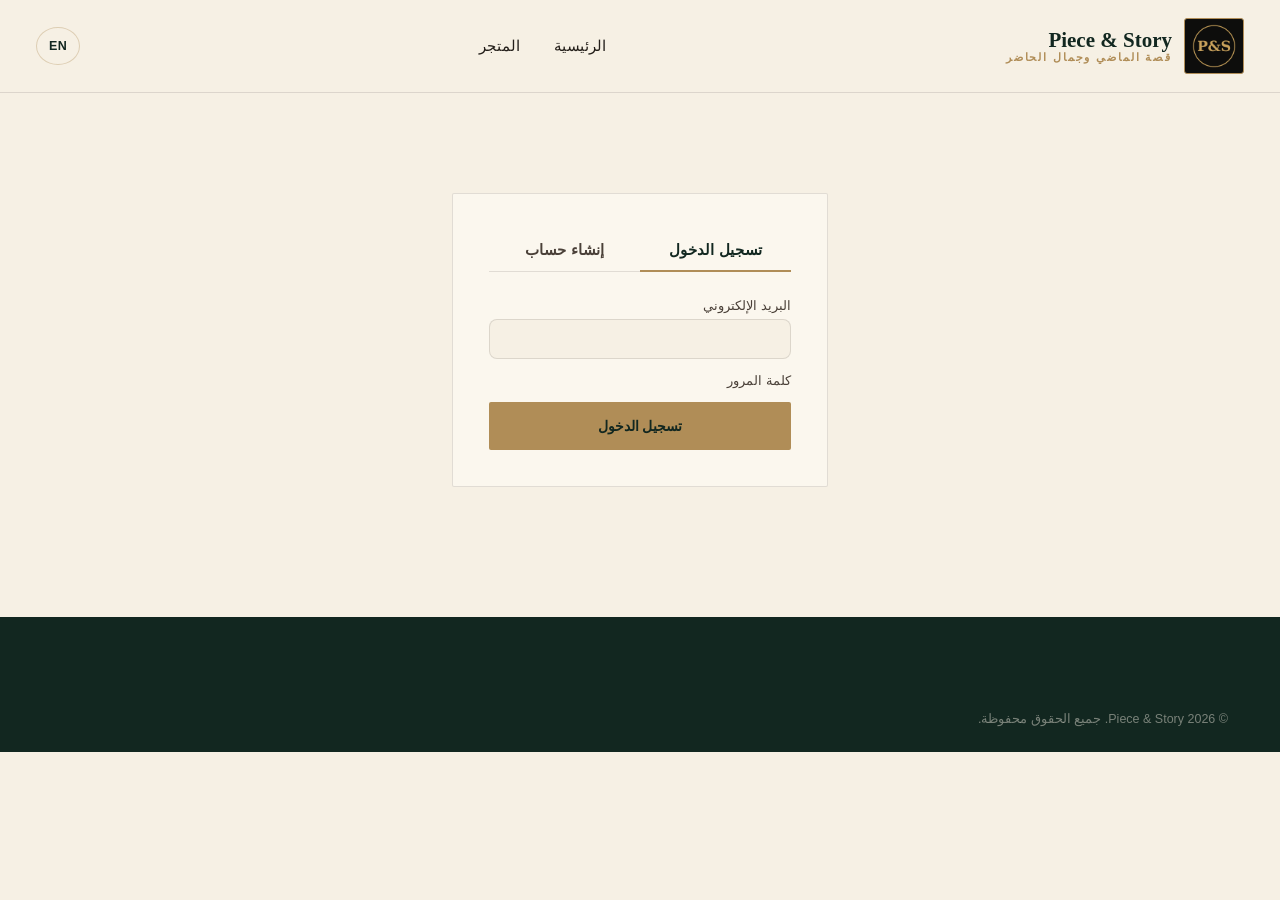
<file: frontend/login.html>
<!DOCTYPE html>
<html lang="ar" dir="rtl">
<head>
<meta charset="UTF-8">
<meta name="viewport" content="width=device-width, initial-scale=1.0">
<title>تسجيل الدخول | Piece & Story</title>
<meta name="robots" content="noindex, nofollow">
<meta http-equiv="Content-Security-Policy" content="default-src 'self'; img-src 'self' data: https:; style-src 'self' 'unsafe-inline' https://fonts.googleapis.com; font-src 'self' https://fonts.gstatic.com data:; script-src 'self'; connect-src 'self'; object-src 'none'; base-uri 'self'">
<link rel="icon" href="assets/logo.png">
<link rel="preconnect" href="https://fonts.googleapis.com">
<link rel="preconnect" href="https://fonts.gstatic.com" crossorigin>
<link rel="stylesheet" href="https://fonts.googleapis.com/css2?family=Amiri:wght@400;700&family=Tajawal:wght@300;400;500;700;900&display=swap">
<link rel="stylesheet" href="css/style.css">
</head>
<body>

<header class="site-header">
  <div class="container header-bar">
    <a href="index.html" class="brand">
      <div class="brand-mark"><img src="assets/logo.png" alt="شعار Piece & Story" width="40" height="40"></div>
      <div class="brand-text"><b>Piece &amp; Story</b><small>قصة الماضي وجمال الحاضر</small></div>
    </a>
    <nav class="main-nav" id="mainNav">
      <a href="index.html" data-i18n="nav_home">الرئيسية</a>
      <a href="shop.html" data-i18n="nav_shop">المتجر</a>
    </nav>
    <div class="header-actions">
      <button class="icon-btn lang-btn" data-lang-toggle title="Switch language / تبديل اللغة">EN</button>
    </div>
  </div>
</header>

<section class="section-tight">
  <div class="container" style="max-width:440px;">
    <div class="auth-card">
      <div class="auth-tabs">
        <button class="auth-tab active" data-tab="login" data-i18n="login">تسجيل الدخول</button>
        <button class="auth-tab" data-tab="register" data-i18n="register">إنشاء حساب</button>
      </div>

      <form id="loginForm" class="auth-form active">
        <label>البريد الإلكتروني<input type="email" id="loginEmail" required></label>
        <label data-i18n="password">كلمة المرور<input type="password" id="loginPassword" required></label>
        <button type="submit" class="btn btn-gold btn-block" data-i18n="login">تسجيل الدخول</button>
      </form>

      <form id="registerForm" class="auth-form">
        <label data-i18n="full_name">الاسم الكامل<input type="text" id="regName" required></label>
        <label>البريد الإلكتروني<input type="email" id="regEmail" required></label>
        <label data-i18n="phone">رقم الجوال<input type="tel" id="regPhone" placeholder="05xxxxxxxx"></label>
        <label data-i18n="password">كلمة المرور<input type="password" id="regPassword" minlength="8" required></label>
        <p class="form-hint">8 أحرف على الأقل، تتضمن حرفًا ورقمًا.</p>
        <button type="submit" class="btn btn-gold btn-block" data-i18n="register">إنشاء حساب</button>
      </form>
    </div>
  </div>
</section>

<footer class="site-footer">
  <div class="container">
    <div class="footer-bottom"><span>© 2026 Piece &amp; Story. جميع الحقوق محفوظة.</span></div>
  </div>
</footer>

<script src="js/security.js"></script>
<script src="js/i18n.js"></script>
<script src="js/api.js"></script>
<script src="js/main.js"></script>
<script src="js/pages/login.js"></script>
</body>
</html>
</file>
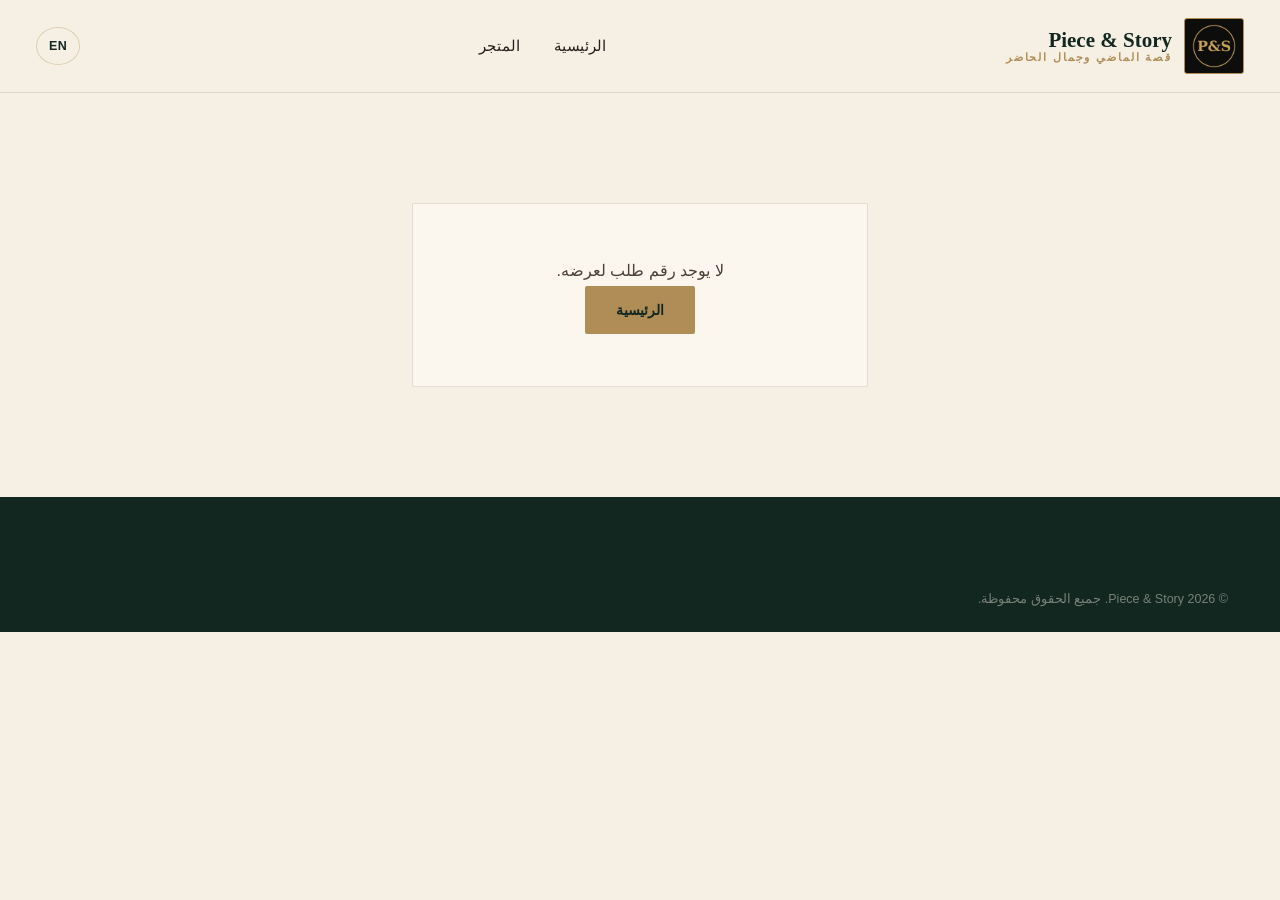
<file: frontend/order-confirmation.html>
<!DOCTYPE html>
<html lang="ar" dir="rtl">
<head>
<meta charset="UTF-8">
<meta name="viewport" content="width=device-width, initial-scale=1.0">
<title>تأكيد الطلب | Piece & Story</title>
<meta name="robots" content="noindex, nofollow">
<meta http-equiv="Content-Security-Policy" content="default-src 'self'; img-src 'self' data: https:; style-src 'self' 'unsafe-inline' https://fonts.googleapis.com; font-src 'self' https://fonts.gstatic.com data:; script-src 'self'; connect-src 'self'; object-src 'none'; base-uri 'self'">
<link rel="icon" href="assets/logo.png">
<link rel="preconnect" href="https://fonts.googleapis.com">
<link rel="preconnect" href="https://fonts.gstatic.com" crossorigin>
<link rel="stylesheet" href="https://fonts.googleapis.com/css2?family=Amiri:wght@400;700&family=Tajawal:wght@300;400;500;700;900&display=swap">
<link rel="stylesheet" href="css/style.css">
</head>
<body>

<header class="site-header">
  <div class="container header-bar">
    <a href="index.html" class="brand">
      <div class="brand-mark"><img src="assets/logo.png" alt="شعار Piece & Story" width="40" height="40"></div>
      <div class="brand-text"><b>Piece &amp; Story</b><small>قصة الماضي وجمال الحاضر</small></div>
    </a>
    <nav class="main-nav" id="mainNav">
      <a href="index.html" data-i18n="nav_home">الرئيسية</a>
      <a href="shop.html" data-i18n="nav_shop">المتجر</a>
    </nav>
    <div class="header-actions">
      <button class="icon-btn lang-btn" data-lang-toggle title="Switch language / تبديل اللغة">EN</button>
    </div>
  </div>
</header>

<section class="section-tight">
  <div class="container" style="max-width:520px;text-align:center;">
    <div id="confirmationBox" class="confirm-box">
      <div class="confirm-spinner"></div>
      <p>يتم التحقق من حالة طلبك...</p>
    </div>
  </div>
</section>

<footer class="site-footer">
  <div class="container">
    <div class="footer-bottom"><span>© 2026 Piece &amp; Story. جميع الحقوق محفوظة.</span></div>
  </div>
</footer>

<script src="js/security.js"></script>
<script src="js/i18n.js"></script>
<script src="js/api.js"></script>
<script src="js/pages/order-confirmation.js"></script>
</body>
</html>
</file>
<file: frontend/css/style.css>
/* =========================================================
   دار الأثريات — نظام التصميم
   طابع: دار مزادات ومتحف خاص للتحف الكلاسيكية الفاخرة
   ========================================================= */

@import url('https://fonts.googleapis.com/css2?family=Amiri:wght@400;700&family=Tajawal:wght@300;400;500;700;900&display=swap');

:root{
  /* --- الألوان --- */
  --ink:#241F1A;
  --ink-soft:#4A4038;
  --parchment:#F6F0E4;
  --parchment-dark:#ECE1C8;
  --card:#FBF7EE;
  --emerald:#1F3D33;
  --emerald-deep:#122720;
  --emerald-glow:#2C5A4B;
  --brass:#B08D57;
  --brass-light:#D9BE8C;
  --brass-pale:#EFE1C2;
  --burgundy:#6E2A38;
  --burgundy-light:#8A3B4A;
  --line:rgba(36,31,26,.12);
  --line-gold:rgba(176,141,87,.35);
  --shadow:0 20px 50px -20px rgba(18,39,32,.35);

  --font-display:'Amiri', serif;
  --font-body:'Tajawal', sans-serif;

  --radius:2px;
}

*,*::before,*::after{box-sizing:border-box;}
html{scroll-behavior:smooth;}
body{
  margin:0;
  background:var(--parchment);
  color:var(--ink);
  font-family:var(--font-body);
  direction:rtl;
  -webkit-font-smoothing:antialiased;
  overflow-x:hidden;
}
img{max-width:100%;display:block;}
a{color:inherit;text-decoration:none;}
button{font-family:inherit;cursor:pointer;}
ul{margin:0;padding:0;list-style:none;}
h1,h2,h3,h4{font-family:var(--font-display);margin:0;font-weight:700;color:var(--emerald-deep);}
p{margin:0;line-height:1.9;color:var(--ink-soft);}

.container{
  max-width:1240px;
  margin:0 auto;
  padding:0 32px;
}
@media(max-width:640px){.container{padding:0 18px;}}

/* --- زخرفة زوايا إطار المتحف: العنصر التوقيعي --- */
.frame-corners{position:relative;}
.frame-corners::before,
.frame-corners::after,
.frame-corners span::before,
.frame-corners span::after{
  content:"";
  position:absolute;
  width:22px;height:22px;
  border:1.5px solid var(--brass);
  opacity:.85;
}
.frame-corners::before{top:-1px;right:-1px;border-left:none;border-bottom:none;}
.frame-corners::after{bottom:-1px;left:-1px;border-right:none;border-top:none;}
.frame-corners span::before{top:-1px;left:-1px;border-right:none;border-bottom:none;}
.frame-corners span::after{bottom:-1px;right:-1px;border-left:none;border-top:none;}

/* --- eyebrow / label --- */
.eyebrow{
  display:inline-flex;
  align-items:center;
  gap:10px;
  font-family:var(--font-body);
  font-weight:700;
  font-size:12.5px;
  letter-spacing:.14em;
  color:var(--brass);
  margin-bottom:14px;
}
.eyebrow::before{content:"";width:26px;height:1px;background:var(--brass);display:inline-block;}

/* =========== الهيدر =========== */
.site-header{
  position:sticky;top:0;z-index:100;
  background:rgba(246,240,228,.92);
  backdrop-filter:blur(10px);
  border-bottom:1px solid var(--line);
}
.header-bar{
  display:flex;align-items:center;justify-content:space-between;
  padding:18px 0;
  position:relative;
}
.brand{display:flex;align-items:center;gap:12px;}
.brand-mark{
  background:#0D0D0C;
  border:1px solid var(--brass);
  padding:5px 7px;
  display:flex;align-items:center;justify-content:center;
  border-radius:3px;
}
.brand-mark img{height:38px;width:auto;display:block;}
.brand img{height:44px;width:auto;}
.brand-text{display:flex;flex-direction:column;line-height:1.1;}
.brand-text b{font-family:var(--font-display);font-size:21px;color:var(--emerald-deep);}
.brand-text small{font-size:10.5px;letter-spacing:.18em;color:var(--brass);font-weight:700;}

.main-nav{display:flex;gap:34px;}
.main-nav a{
  font-size:14.5px;font-weight:500;color:var(--ink);
  position:relative;padding:6px 0;
  transition:color .25s;
}
.main-nav a::after{
  content:"";position:absolute;bottom:0;right:0;left:auto;
  width:0;height:1px;background:var(--brass);transition:width .3s;
}
.main-nav a:hover,.main-nav a.active{color:var(--emerald);}
.main-nav a:hover::after,.main-nav a.active::after{width:100%;}

.header-actions{display:flex;align-items:center;gap:18px;}
.icon-btn{
  position:relative;width:38px;height:38px;border-radius:50%;
  display:flex;align-items:center;justify-content:center;
  border:1px solid var(--line-gold);background:transparent;color:var(--emerald-deep);
  transition:.25s;
}
.icon-btn:hover{background:var(--emerald);color:var(--parchment);border-color:var(--emerald);}
.icon-btn svg{width:17px;height:17px;}
.cart-count{
  position:absolute;top:-6px;left:-6px;
  background:var(--burgundy);color:#fff;
  font-size:10px;font-weight:700;
  width:18px;height:18px;border-radius:50%;
  display:flex;align-items:center;justify-content:center;
}
.nav-toggle{display:none;background:none;border:none;color:var(--emerald-deep);}
@media(max-width:900px){
  .main-nav{
    display:none;
    position:absolute;top:100%;right:0;left:0;
    background:var(--parchment);border-bottom:1px solid var(--line);
    flex-direction:column;gap:0;padding:8px 24px 18px;
  }
  .main-nav.open-mobile{display:flex;}
  .main-nav a{padding:12px 0;border-bottom:1px solid var(--line);}
  .nav-toggle{display:block;}
}

/* =========== الأزرار =========== */
.btn{
  display:inline-flex;align-items:center;justify-content:center;gap:10px;
  padding:15px 30px;
  font-family:var(--font-body);font-weight:700;font-size:14px;
  border-radius:var(--radius);border:1px solid transparent;
  transition:all .3s cubic-bezier(.2,.8,.2,1);
  white-space:nowrap;
}
.btn-primary{background:var(--emerald);color:var(--parchment);}
.btn-primary:hover{background:var(--emerald-deep);transform:translateY(-2px);box-shadow:0 12px 24px -10px rgba(18,39,32,.5);}
.btn-outline{background:transparent;color:var(--emerald-deep);border-color:var(--emerald-deep);}
.btn-outline:hover{background:var(--emerald-deep);color:var(--parchment);}
.btn-gold{background:var(--brass);color:var(--emerald-deep);}
.btn-gold:hover{background:var(--brass-light);transform:translateY(-2px);}
.btn-burgundy{background:var(--burgundy);color:#fff;}
.btn-burgundy:hover{background:var(--burgundy-light);}
.btn-block{width:100%;}
.btn-sm{padding:10px 18px;font-size:12.5px;}

/* =========== الصفحة الرئيسية: الهيرو =========== */
.hero{
  position:relative;
  min-height:92vh;
  display:flex;align-items:center;
  background:radial-gradient(ellipse 900px 600px at 78% 30%, var(--emerald-glow) 0%, var(--emerald) 45%, var(--emerald-deep) 100%);
  overflow:hidden;
}
.hero::before{
  content:"";position:absolute;inset:0;
  background-image:
    radial-gradient(circle at 20% 80%, rgba(176,141,87,.12) 0%, transparent 40%),
    repeating-linear-gradient(115deg, rgba(255,255,255,.02) 0px, rgba(255,255,255,.02) 1px, transparent 1px, transparent 60px);
  pointer-events:none;
}
.hero-spotlight{
  position:absolute;top:50%;right:12%;
  width:520px;height:520px;
  transform:translateY(-50%);
  border-radius:50%;
  background:radial-gradient(circle, rgba(217,190,140,.35) 0%, rgba(217,190,140,.08) 45%, transparent 70%);
  animation:pulse-glow 6s ease-in-out infinite;
}
@keyframes pulse-glow{
  0%,100%{opacity:.7;transform:translateY(-50%) scale(1);}
  50%{opacity:1;transform:translateY(-50%) scale(1.08);}
}
.hero-inner{
  position:relative;z-index:2;
  display:grid;grid-template-columns:1.1fr .9fr;gap:40px;
  align-items:center;
  width:100%;
}
.hero-copy .eyebrow{color:var(--brass-light);}
.hero-copy .eyebrow::before{background:var(--brass-light);}
.hero-copy h1{
  color:var(--parchment);
  font-size:clamp(38px,5vw,64px);
  line-height:1.25;
  margin-bottom:22px;
}
.hero-copy h1 em{
  font-style:normal;color:var(--brass-light);
}
.hero-copy p{
  color:rgba(246,240,228,.78);
  font-size:17px;max-width:480px;margin-bottom:34px;
}
.hero-cta{display:flex;gap:16px;flex-wrap:wrap;}
.hero-stats{
  display:flex;gap:36px;margin-top:56px;
  padding-top:28px;border-top:1px solid rgba(217,190,140,.25);
}
.hero-stats div b{
  display:block;font-family:var(--font-display);font-size:26px;color:var(--brass-light);
}
.hero-stats div span{font-size:12px;color:rgba(246,240,228,.6);letter-spacing:.04em;}

.hero-object{
  position:relative;z-index:2;
  aspect-ratio:1/1.1;
  display:flex;align-items:center;justify-content:center;
}
.hero-object svg{width:88%;height:88%;filter:drop-shadow(0 30px 40px rgba(0,0,0,.4));}
.hero-object .pedestal{
  position:absolute;bottom:6%;left:50%;transform:translateX(-50%);
  width:70%;height:22px;
  background:radial-gradient(ellipse, rgba(0,0,0,.45) 0%, transparent 70%);
}
.seal{
  position:absolute;bottom:14%;left:8%;z-index:3;
  width:104px;height:104px;
  display:flex;align-items:center;justify-content:center;
  text-align:center;
}
@media(max-width:900px){
  .hero-inner{grid-template-columns:1fr;text-align:center;}
  .hero-copy p{margin-inline:auto;}
  .hero-cta{justify-content:center;}
  .hero-stats{justify-content:center;}
  .hero-object{margin-top:20px;order:-1;max-width:320px;margin-inline:auto;}
  .seal{display:none;}
}

/* scroll indicator */
.scroll-cue{
  position:absolute;bottom:28px;right:50%;transform:translateX(50%);
  display:flex;flex-direction:column;align-items:center;gap:8px;
  color:rgba(246,240,228,.55);font-size:11px;letter-spacing:.14em;
  animation:bob 2.2s ease-in-out infinite;
}
@keyframes bob{0%,100%{transform:translate(50%,0);}50%{transform:translate(50%,8px);}}

/* =========== قسم عام =========== */
.section{padding:110px 0;}
.section-tight{padding:70px 0;}
.section-head{
  display:flex;justify-content:space-between;align-items:flex-end;
  margin-bottom:56px;gap:24px;flex-wrap:wrap;
}
.section-head h2{font-size:clamp(28px,3.4vw,42px);}
.section-head p{max-width:420px;}
.section-dark{background:var(--emerald-deep);color:var(--parchment);}
.section-dark h2,.section-dark h3,.section-dark h4{color:var(--parchment);}
.section-dark p{color:rgba(246,240,228,.7);}
.section-dark .eyebrow{color:var(--brass-light);}
.section-dark .eyebrow::before{background:var(--brass-light);}

/* --- فئات --- */
.categories-grid{
  display:grid;grid-template-columns:repeat(4,1fr);gap:22px;
}
@media(max-width:900px){.categories-grid{grid-template-columns:repeat(2,1fr);}}
.category-card{
  position:relative;
  background:var(--card);
  border:1px solid var(--line);
  padding:36px 22px;
  text-align:center;
  transition:.35s;
}
.category-card:hover{
  border-color:var(--brass);
  transform:translateY(-6px);
  box-shadow:var(--shadow);
}
.category-card svg{width:46px;height:46px;color:var(--emerald);margin:0 auto 18px;}
.category-card h4{font-size:17px;margin-bottom:6px;}
.category-card span{font-size:12px;color:var(--brass);letter-spacing:.06em;}

/* --- شبكة المنتجات (نمط شوبيفاي) --- */
.products-grid{
  display:grid;grid-template-columns:repeat(4,1fr);gap:28px;
}
@media(max-width:1100px){.products-grid{grid-template-columns:repeat(3,1fr);}}
@media(max-width:760px){.products-grid{grid-template-columns:repeat(2,1fr);}}
@media(max-width:480px){.products-grid{grid-template-columns:1fr;}}

.product-card{
  background:var(--card);
  border:1px solid var(--line);
  position:relative;
  display:flex;flex-direction:column;
  transition:.35s;
}
.product-card:hover{border-color:var(--brass);box-shadow:var(--shadow);transform:translateY(-4px);}
.product-media{
  position:relative;
  aspect-ratio:1/1;
  background:linear-gradient(155deg, var(--parchment-dark), var(--parchment));
  display:flex;align-items:center;justify-content:center;
  overflow:hidden;
}
.product-media svg{width:56%;height:56%;color:var(--emerald);transition:transform .5s;}
.product-media img{width:100%;height:100%;object-fit:cover;transition:transform .5s;}
.product-media .icon-fallback{width:56%;height:56%;display:flex;align-items:center;justify-content:center;color:var(--emerald);}
.product-media .icon-fallback svg{width:100%;height:100%;}
.product-card:hover .product-media img{transform:scale(1.06);}
.product-card:hover .product-media svg{transform:scale(1.08) rotate(-2deg);}
.badge{
  position:absolute;top:12px;right:12px;
  background:var(--emerald-deep);color:var(--brass-light);
  font-size:10.5px;font-weight:700;letter-spacing:.06em;
  padding:6px 12px;
}
.badge.sold{background:var(--burgundy);color:#fff;}
.wish-btn{
  position:absolute;top:12px;left:12px;
  width:32px;height:32px;border-radius:50%;
  background:rgba(246,240,228,.9);border:none;
  display:flex;align-items:center;justify-content:center;
  color:var(--emerald-deep);
  opacity:0;transform:translateY(-6px);
  transition:.25s;
}
.product-card:hover .wish-btn{opacity:1;transform:translateY(0);}
.wish-btn svg{width:15px;height:15px;}
.product-info{padding:20px 20px 22px;display:flex;flex-direction:column;gap:8px;flex:1;}
.product-cat{font-size:11px;letter-spacing:.1em;color:var(--brass);font-weight:700;}
.product-title{font-family:var(--font-display);font-size:18px;color:var(--emerald-deep);font-weight:700;}
.product-meta{font-size:12.5px;color:var(--ink-soft);}
.product-price-row{
  margin-top:auto;padding-top:10px;
  display:flex;align-items:center;justify-content:space-between;
}
.price{font-family:var(--font-display);font-size:19px;color:var(--emerald-deep);font-weight:700;}
.price-old{font-size:13px;color:var(--ink-soft);text-decoration:line-through;margin-inline-start:6px;}
.add-quick{
  width:36px;height:36px;border-radius:50%;
  background:var(--emerald);color:var(--parchment);border:none;
  display:flex;align-items:center;justify-content:center;
  transition:.25s;
}
.add-quick:hover{background:var(--brass);color:var(--emerald-deep);}
.add-quick svg{width:15px;height:15px;}

/* --- فلاتر المتجر --- */
.shop-layout{display:grid;grid-template-columns:250px 1fr;gap:44px;}
@media(max-width:900px){.shop-layout{grid-template-columns:1fr;}}
.filters{align-self:start;position:sticky;top:96px;}
.filter-group{border-bottom:1px solid var(--line);padding:22px 0;}
.filter-group:first-child{padding-top:0;}
.filter-group h4{font-size:14px;margin-bottom:14px;letter-spacing:.02em;}
.filter-option{
  display:flex;align-items:center;justify-content:space-between;
  padding:7px 0;font-size:14px;color:var(--ink-soft);cursor:pointer;
}
.filter-option:hover{color:var(--emerald);}
.filter-option input{accent-color:var(--emerald);}
.filter-option span.count{font-size:11.5px;color:var(--brass);}
.price-range{display:flex;align-items:center;gap:10px;}
.price-range input[type=range]{flex:1;accent-color:var(--brass);}
.shop-toolbar{
  display:flex;justify-content:space-between;align-items:center;
  margin-bottom:30px;flex-wrap:wrap;gap:12px;
}
.select-elegant{
  border:1px solid var(--line);background:var(--card);
  padding:10px 14px;font-family:var(--font-body);font-size:13px;color:var(--ink);
}

/* --- بانر / قصة --- */
.split-feature{
  display:grid;grid-template-columns:1fr 1fr;gap:60px;align-items:center;
}
@media(max-width:860px){.split-feature{grid-template-columns:1fr;gap:36px;}}
.split-media{
  aspect-ratio:4/5;background:linear-gradient(155deg,var(--emerald),var(--emerald-deep));
  display:flex;align-items:center;justify-content:center;position:relative;
}
.split-media svg{width:50%;height:50%;color:var(--brass-light);}
.split-media::after{
  content:"";position:absolute;inset:14px;border:1px solid rgba(217,190,140,.4);pointer-events:none;
}
.stat-strip{
  display:grid;grid-template-columns:repeat(4,1fr);
  border-top:1px solid var(--line-gold);border-bottom:1px solid var(--line-gold);
  padding:36px 0;
}
.stat-strip div{text-align:center;border-inline-start:1px solid var(--line);}
.stat-strip div:first-child{border-inline-start:none;}
.stat-strip b{display:block;font-family:var(--font-display);font-size:32px;color:var(--emerald-deep);}
.stat-strip span{font-size:12.5px;color:var(--ink-soft);}

/* --- شهادات --- */
.testimonials{display:grid;grid-template-columns:repeat(3,1fr);gap:26px;}
@media(max-width:860px){.testimonials{grid-template-columns:1fr;}}
.testimonial{
  background:var(--card);border:1px solid var(--line);padding:32px 28px;
}
.testimonial .stars{color:var(--brass);font-size:14px;margin-bottom:16px;letter-spacing:2px;}
.testimonial p{font-family:var(--font-display);font-size:16.5px;color:var(--ink);margin-bottom:20px;}
.testimonial .who{display:flex;align-items:center;gap:12px;}
.who-avatar{
  width:38px;height:38px;border-radius:50%;
  background:var(--emerald);color:var(--brass-light);
  display:flex;align-items:center;justify-content:center;font-family:var(--font-display);font-weight:700;
}
.who b{display:block;font-size:13.5px;color:var(--emerald-deep);}
.who span{font-size:11.5px;color:var(--brass);}

/* --- نشرة بريدية --- */
.newsletter{
  background:var(--emerald-deep);
  padding:70px 0;text-align:center;
}
.newsletter h3{color:var(--parchment);font-size:28px;margin-bottom:12px;}
.newsletter p{color:rgba(246,240,228,.65);max-width:480px;margin:0 auto 28px;}
.newsletter-form{display:flex;gap:10px;max-width:440px;margin:0 auto;}
.newsletter-form input{
  flex:1;padding:15px 18px;border:1px solid rgba(217,190,140,.35);
  background:rgba(246,240,228,.06);color:var(--parchment);font-family:var(--font-body);
}
.newsletter-form input::placeholder{color:rgba(246,240,228,.4);}

/* =========== الفوتر =========== */
.site-footer{background:var(--emerald-deep);color:rgba(246,240,228,.75);padding:70px 0 26px;}
.footer-grid{
  display:grid;grid-template-columns:1.4fr 1fr 1fr 1.2fr;gap:40px;
  padding-bottom:46px;border-bottom:1px solid rgba(217,190,140,.15);
}
@media(max-width:760px){.footer-grid{grid-template-columns:1fr 1fr;}}
.footer-grid h5{color:var(--brass-light);font-family:var(--font-body);font-size:13.5px;letter-spacing:.06em;margin-bottom:18px;}
.footer-grid ul li{margin-bottom:10px;font-size:13.5px;}
.footer-grid ul li a:hover{color:var(--brass-light);}
.footer-brand p{color:rgba(246,240,228,.6);font-size:13.5px;max-width:280px;margin-top:14px;}
.footer-bottom{
  padding-top:24px;display:flex;justify-content:space-between;
  font-size:12.5px;color:rgba(246,240,228,.45);flex-wrap:wrap;gap:10px;
}
.social-row{display:flex;gap:10px;margin-top:16px;}
.social-row a{
  width:34px;height:34px;border:1px solid rgba(217,190,140,.3);border-radius:50%;
  display:flex;align-items:center;justify-content:center;
}
.social-row svg{width:14px;height:14px;}

/* =========== صفحة تفاصيل المنتج =========== */
.product-detail{display:grid;grid-template-columns:1fr 1fr;gap:64px;align-items:flex-start;}
@media(max-width:860px){.product-detail{grid-template-columns:1fr;gap:36px;}}
.pd-gallery-main{overflow:hidden;
  aspect-ratio:1/1;background:linear-gradient(155deg,var(--parchment-dark),var(--parchment));
  display:flex;align-items:center;justify-content:center;position:relative;
}
.pd-gallery-main svg{width:56%;height:56%;color:var(--emerald);}
.pd-gallery-main img{width:100%;height:100%;object-fit:cover;}
.pd-gallery-main .icon-fallback{width:56%;height:56%;display:flex;align-items:center;justify-content:center;color:var(--emerald);}
.pd-gallery-main .icon-fallback svg{width:100%;height:100%;}
.pd-thumbs{display:flex;gap:12px;margin-top:14px;}
.pd-thumb{overflow:hidden;
  width:74px;height:74px;background:var(--card);border:1px solid var(--line);
  display:flex;align-items:center;justify-content:center;cursor:pointer;
}
.pd-thumb.active{border-color:var(--brass);}
.pd-thumb svg{width:60%;height:60%;color:var(--emerald);}
.pd-thumb img{width:100%;height:100%;object-fit:cover;}
.pd-thumb .icon-fallback{width:60%;height:60%;display:flex;align-items:center;justify-content:center;color:var(--emerald);}
.pd-thumb .icon-fallback svg{width:100%;height:100%;}
.breadcrumb{font-size:12.5px;color:var(--ink-soft);margin-bottom:22px;}
.breadcrumb a:hover{color:var(--emerald);}
.pd-title{font-size:clamp(26px,3vw,36px);margin-bottom:10px;}
.pd-sub{font-size:13.5px;color:var(--brass);letter-spacing:.05em;margin-bottom:20px;}
.pd-price-row{display:flex;align-items:baseline;gap:14px;margin-bottom:24px;}
.pd-price{font-family:var(--font-display);font-size:32px;color:var(--emerald-deep);}
.pd-avail{display:flex;align-items:center;gap:8px;font-size:13px;color:var(--emerald);margin-bottom:28px;}
.dot{width:8px;height:8px;border-radius:50%;background:var(--emerald);}
.pd-desc{margin-bottom:28px;}
.pd-desc p{margin-bottom:12px;}
.pd-specs{width:100%;border-collapse:collapse;margin-bottom:30px;}
.pd-specs tr{border-bottom:1px solid var(--line);}
.pd-specs td{padding:12px 0;font-size:13.5px;}
.pd-specs td:first-child{color:var(--brass);font-weight:700;width:150px;}
.pd-actions{display:flex;gap:14px;margin-bottom:26px;}
.qty-box{
  display:flex;align-items:center;border:1px solid var(--line);
}
.qty-box button{width:44px;height:52px;background:none;border:none;font-size:16px;color:var(--emerald);}
.qty-box span{width:36px;text-align:center;font-size:14px;}
.trust-row{display:flex;gap:22px;padding-top:22px;border-top:1px solid var(--line);flex-wrap:wrap;}
.trust-item{display:flex;align-items:center;gap:10px;font-size:12.5px;color:var(--ink-soft);}
.trust-item svg{width:20px;height:20px;color:var(--brass);}

.related-heading{margin:100px 0 40px;}

/* =========== صفحة المزادات =========== */
.auction-hero{
  background:linear-gradient(160deg, var(--burgundy) 0%, #4A1D27 100%);
  padding:90px 0 70px;position:relative;overflow:hidden;
}
.auction-hero::before{
  content:"";position:absolute;inset:0;
  background-image:repeating-linear-gradient(45deg, rgba(255,255,255,.025) 0 2px, transparent 2px 40px);
}
.auction-hero .container{position:relative;z-index:2;}
.auction-hero .eyebrow{color:var(--brass-light);}
.auction-hero .eyebrow::before{background:var(--brass-light);}
.auction-hero h1{color:var(--parchment);font-size:clamp(32px,4.4vw,52px);max-width:640px;margin-bottom:18px;}
.auction-hero p{color:rgba(246,240,228,.75);max-width:520px;}

.live-strip{
  display:flex;align-items:center;gap:10px;
  background:var(--emerald-deep);color:var(--brass-light);
  padding:12px 22px;font-size:13px;font-weight:700;letter-spacing:.04em;
  width:fit-content;margin-top:26px;
}
.live-dot{width:8px;height:8px;border-radius:50%;background:#E4573B;animation:blink 1.4s infinite;}
@keyframes blink{0%,100%{opacity:1;}50%{opacity:.25;}}

.auction-tabs{display:flex;gap:6px;margin:44px 0 40px;border-bottom:1px solid var(--line);}
.auction-tab{
  padding:14px 22px;font-size:14px;font-weight:700;color:var(--ink-soft);
  border-bottom:2px solid transparent;margin-bottom:-1px;
}
.auction-tab.active{color:var(--emerald-deep);border-color:var(--brass);}

.auction-grid{display:grid;grid-template-columns:repeat(3,1fr);gap:26px;}
@media(max-width:1000px){.auction-grid{grid-template-columns:repeat(2,1fr);}}
@media(max-width:640px){.auction-grid{grid-template-columns:1fr;}}

.auction-card{background:var(--card);border:1px solid var(--line);transition:.3s;}
.auction-card:hover{border-color:var(--brass);box-shadow:var(--shadow);}
.auction-media{overflow:hidden;
  aspect-ratio:5/4;background:linear-gradient(155deg,var(--parchment-dark),var(--parchment));
  display:flex;align-items:center;justify-content:center;position:relative;
}
.auction-media svg{width:52%;height:52%;color:var(--emerald);}
.auction-media img{width:100%;height:100%;object-fit:cover;}
.auction-media .icon-fallback{width:52%;height:52%;display:flex;align-items:center;justify-content:center;color:var(--emerald);}
.auction-media .icon-fallback svg{width:100%;height:100%;}
.lot-number{
  position:absolute;top:12px;right:12px;
  background:var(--emerald-deep);color:var(--brass-light);
  font-size:11px;font-weight:700;padding:6px 11px;letter-spacing:.04em;
}
.timer-chip{
  position:absolute;bottom:12px;left:12px;right:12px;
  background:rgba(36,31,26,.82);color:var(--parchment);
  font-size:12px;padding:8px 12px;text-align:center;letter-spacing:.03em;
  display:flex;align-items:center;justify-content:center;gap:8px;
}
.timer-chip.ending{background:rgba(110,42,56,.9);}
.auction-info{padding:20px;}
.auction-info h4{font-family:var(--font-display);font-size:17.5px;margin-bottom:6px;}
.bid-row{display:flex;justify-content:space-between;align-items:flex-end;margin-top:16px;}
.bid-row .label{font-size:11px;color:var(--brass);letter-spacing:.05em;display:block;margin-bottom:4px;}
.bid-row .amount{font-family:var(--font-display);font-size:20px;color:var(--emerald-deep);}
.bid-row .bids-count{font-size:11.5px;color:var(--ink-soft);}

.auction-detail{display:grid;grid-template-columns:1fr 1fr;gap:60px;padding:80px 0;}
@media(max-width:900px){.auction-detail{grid-template-columns:1fr;gap:36px;}}
.big-timer{
  display:flex;gap:14px;margin:22px 0 30px;
}
.timer-unit{
  background:var(--emerald-deep);color:var(--brass-light);
  text-align:center;padding:16px 18px;min-width:74px;
}
.timer-unit b{display:block;font-family:var(--font-display);font-size:26px;}
.timer-unit span{font-size:10px;letter-spacing:.08em;color:rgba(246,240,228,.6);}
.bid-panel{background:var(--card);border:1px solid var(--line);padding:26px;margin-bottom:26px;}
.bid-panel .current{display:flex;justify-content:space-between;margin-bottom:18px;}
.bid-panel .current b{font-family:var(--font-display);font-size:30px;color:var(--emerald-deep);}
.bid-input-row{display:flex;gap:10px;}
.bid-input-row input{
  flex:1;border:1px solid var(--line);padding:15px;font-family:var(--font-body);font-size:15px;background:#fff;
}
.bid-history{margin-top:20px;}
.bid-history-item{
  display:flex;justify-content:space-between;padding:10px 0;border-bottom:1px solid var(--line);font-size:13px;
}
.bid-history-item b{color:var(--emerald-deep);}
.bid-history-item span{color:var(--ink-soft);}

/* --- توست إشعار --- */
.toast{
  position:fixed;bottom:26px;left:50%;transform:translateX(-50%) translateY(20px);
  background:var(--emerald-deep);color:var(--parchment);
  padding:15px 26px;font-size:13.5px;
  display:flex;align-items:center;gap:10px;
  opacity:0;pointer-events:none;transition:.35s;z-index:999;
  border-inline-start:3px solid var(--brass-light);
}
.toast.show{opacity:1;transform:translateX(-50%) translateY(0);}

/* --- سلة جانبية --- */
.cart-overlay{
  position:fixed;inset:0;background:rgba(18,39,32,.5);
  opacity:0;pointer-events:none;transition:.3s;z-index:200;
}
.cart-overlay.open{opacity:1;pointer-events:auto;}
.cart-drawer{
  position:fixed;top:0;left:-420px;width:400px;max-width:90vw;height:100%;
  background:var(--parchment);z-index:201;
  transition:left .4s cubic-bezier(.2,.8,.2,1);
  display:flex;flex-direction:column;
  box-shadow:20px 0 50px rgba(0,0,0,.2);
}
.cart-drawer.open{left:0;}
.cart-head{
  padding:24px;border-bottom:1px solid var(--line);
  display:flex;justify-content:space-between;align-items:center;
}
.cart-head h3{font-size:19px;}
.close-cart{background:none;border:none;color:var(--emerald-deep);font-size:22px;}
.cart-items{flex:1;overflow-y:auto;padding:20px 24px;}
.cart-item{display:flex;gap:14px;padding:16px 0;border-bottom:1px solid var(--line);}
.cart-item-media{overflow:hidden;
  width:66px;height:66px;background:var(--card);border:1px solid var(--line);
  display:flex;align-items:center;justify-content:center;flex-shrink:0;
}
.cart-item-media svg{width:60%;height:60%;color:var(--emerald);}
.cart-item-media img{width:100%;height:100%;object-fit:cover;}
.cart-item-media .icon-fallback{width:60%;height:60%;display:flex;align-items:center;justify-content:center;color:var(--emerald);}
.cart-item-media .icon-fallback svg{width:100%;height:100%;}
.cart-item-info{flex:1;}
.cart-item-info h5{font-size:14px;font-family:var(--font-display);color:var(--emerald-deep);}
.cart-item-info .p{font-size:13px;color:var(--brass);margin-top:4px;}
.cart-empty{text-align:center;padding:60px 20px;color:var(--ink-soft);}
.cart-foot{padding:22px 24px;border-top:1px solid var(--line);}
.cart-total-row{display:flex;justify-content:space-between;margin-bottom:16px;font-size:15px;}
.cart-total-row b{font-family:var(--font-display);font-size:19px;color:var(--emerald-deep);}
.remove-item{background:none;border:none;color:var(--burgundy);font-size:12px;margin-top:6px;}

/* --- زر تعديل تنبيهي (للمالك) --- */
.editable-note{
  background:var(--brass-pale);border:1px dashed var(--brass);
  padding:16px 20px;font-size:12.5px;color:var(--ink-soft);margin-bottom:30px;
}
.editable-note b{color:var(--emerald-deep);}

.reveal{opacity:0;transform:translateY(24px);transition:opacity .8s ease, transform .8s ease;}
.reveal.in{opacity:1;transform:translateY(0);}

@media (prefers-reduced-motion: reduce){
  *{animation:none !important;transition:none !important;}
}

/* =========================================================
   إضافات هذا الإصدار — بدون أي تعديل على القواعد أو الألوان أعلاه
   =========================================================
   1) تحسينات تجاوب شاملة لم تكن مغطاة (شريط الإحصائيات، تبويبات
      المزادات، أزرار اللمس، النماذج، شريط الشحن) — راجع التعليقات.
   2) مكوّنات جديدة بنفس الهوية البصرية (متغيّرات الألوان والخطوط
      الحالية) لصفحات الدفع وتسجيل الدخول وتأكيد الطلب وزر اللغة.
   3) بعض إحداثيات الزوايا (badge، wish-btn، lot-number...) حُوّلت من
      left/right الفعلية إلى inset-inline-start/end المنطقية — تنتج
      نفس المظهر تمامًا في الوضع الحالي (RTL) لكنها تنعكس تلقائيًا
      وبصورة صحيحة عند التبديل للإنجليزية (LTR) دون أي كود إضافي.
   ========================================================= */

/* ---------- إحداثيات منطقية بدل الفعلية (لدعم RTL/LTR الصحيح) ---------- */
.badge{inset-inline-start:12px;inset-inline-end:auto;right:auto;left:auto;top:12px;}
.wish-btn{inset-inline-end:12px;inset-inline-start:auto;right:auto;left:auto;top:12px;}
.lot-number{inset-inline-start:12px;inset-inline-end:auto;right:auto;left:auto;top:12px;}
.cart-count{inset-inline-end:-6px;inset-inline-start:auto;right:auto;left:auto;top:-6px;}
.main-nav a::after{inset-inline-start:0;inset-inline-end:auto;right:auto;left:auto;}

/* ---------- زر تبديل اللغة ---------- */
.lang-btn{width:auto;padding:0 12px;font-family:var(--font-body);font-weight:700;font-size:12.5px;letter-spacing:.03em;}

/* ---------- إتاحة (Accessibility) ---------- */
:focus-visible{outline:2px solid var(--brass);outline-offset:2px;}
.site-header{-webkit-backdrop-filter:blur(10px);}

/* ---------- إصلاحات تجاوب لم تكن مغطاة ---------- */
/* شريط الإحصائيات: 4 أعمدة تصبح مزدحمة جدًا على الجوال */
@media (max-width:640px){
  .stat-strip{grid-template-columns:repeat(2,1fr) !important;}
}
/* تبويبات المزادات: تمرير أفقي بدل التفاف مزدحم */
@media (max-width:560px){
  .auction-tabs{flex-wrap:nowrap;overflow-x:auto;-webkit-overflow-scrolling:touch;scrollbar-width:none;padding-bottom:4px;}
  .auction-tabs::-webkit-scrollbar{display:none;}
  .auction-tab{flex:0 0 auto;white-space:nowrap;}
}
/* زر المفضلة يعتمد على hover الذي لا يوجد على اللمس — نُظهره دومًا في الشاشات الصغيرة */
@media (max-width:900px){
  .wish-btn{opacity:1 !important;transform:none !important;}
}
/* تقليص الحشو الرأسي الكبير للأقسام تدريجيًا على الشاشات الأصغر (كان ثابتًا 110px/70px) */
@media (max-width:900px){
  .section{padding:72px 0;}
  .section-tight{padding:52px 0;}
}
@media (max-width:560px){
  .section{padding:52px 0;}
  .section-tight{padding:38px 0;}
  .hero{min-height:auto;padding:120px 0 60px;}
}
/* تعطيل التموضع اللاصق للفلاتر بعد أن تصبح الشاشة أضيق من أن يتسع لعمودين (يتكدّس الفلتر فوق الشبكة) */
@media (max-width:900px){
  .filters{position:static;}
}
/* نماذج (النشرة البريدية) تتكدّس عموديًا على الشاشات الضيقة جدًا بدل التزاحم */
@media (max-width:420px){
  .newsletter-form{flex-direction:column;}
  .newsletter-form input,.newsletter-form button{width:100%;}
  .pd-actions{flex-direction:column;align-items:stretch;}
  .qty-box{justify-content:center;}
}
/* منع تمدد نص شعار الدار في الهيدر على الشاشات الضيقة جدًا */
@media (max-width:380px){
  .brand-text small{display:none;}
}
/* دعم أدوات آمنة للأجهزة ذات الحواف المنحنية/الشق (iPhone وغيره) */
@supports (padding:max(0px)){
  .header-bar{padding-inline-start:max(16px, env(safe-area-inset-left));padding-inline-end:max(16px, env(safe-area-inset-right));}
}

/* ---------- مكوّنات مشتركة (فوتر، صفوف علامة الدار) ---------- */
.footer-brand-row{display:flex;align-items:center;gap:10px;}
.footer-brand-name{font-family:var(--font-display);font-size:19px;color:var(--parchment);}

/* ---------- صفحة إتمام الطلب ---------- */
.checkout-notice{background:var(--card);border:1px solid var(--line);border-radius:var(--radius);padding:40px;text-align:center;display:flex;flex-direction:column;gap:16px;align-items:center;max-width:520px;margin:20px auto;}
.checkout-layout{display:grid;grid-template-columns:1.5fr 1fr;gap:40px;align-items:start;margin-top:28px;}
.checkout-form{background:var(--card);border:1px solid var(--line);border-radius:var(--radius);padding:32px;}
.logged-in-badge{background:var(--parchment-dark);border:1px solid var(--line-gold);border-radius:10px;padding:10px 16px;margin-bottom:20px;font-size:13.5px;}
.form-section{margin-bottom:28px;padding-bottom:28px;border-bottom:1px solid var(--line);}
.form-section:last-of-type{border-bottom:none;}
.form-section h3{font-family:var(--font-display);font-size:18px;color:var(--emerald-deep);margin-bottom:14px;}
.form-hint{font-size:12.5px;color:var(--ink-soft);margin-bottom:12px;}
.checkout-form label{display:flex;flex-direction:column;gap:6px;font-size:13px;color:var(--ink-soft);margin-bottom:14px;}
.checkout-form input{font-family:var(--font-body);font-size:14.5px;color:var(--ink);background:var(--parchment);border:1px solid var(--line);border-radius:8px;padding:11px 14px;outline:none;transition:border-color .2s ease;}
.checkout-form input:focus{border-color:var(--brass);}
.form-grid{display:grid;grid-template-columns:1fr 1fr;gap:0 16px;}
.form-grid .full-width{grid-column:1 / -1;}
.payment-options{display:flex;flex-direction:column;gap:10px;}
.payment-option{display:flex;align-items:center;gap:12px;border:1.5px solid var(--line);border-radius:10px;padding:14px 16px;cursor:pointer;transition:border-color .2s ease, background .2s ease;}
.payment-option.active{border-color:var(--brass);background:var(--parchment-dark);}
.payment-option input{margin:0;accent-color:var(--brass);}
.payment-option div{display:flex;flex-direction:column;gap:2px;}
.payment-option b{font-size:14px;color:var(--ink);}
.payment-option span{font-size:12px;color:var(--ink-soft);}
.secure-note{text-align:center;font-size:12px;color:var(--ink-soft);margin-top:14px;}
.checkout-summary{background:var(--parchment-dark);border:1px solid var(--line);border-radius:var(--radius);padding:28px;position:sticky;top:96px;}
.checkout-summary h3{font-family:var(--font-display);font-size:18px;margin-bottom:18px;}
.summary-item{display:flex;align-items:center;gap:12px;margin-bottom:14px;}
.summary-item-media{width:52px;height:52px;border-radius:8px;overflow:hidden;background:var(--card);flex:0 0 auto;color:var(--brass);}
.summary-item-media svg,.summary-item-media img{width:100%;height:100%;object-fit:cover;padding:8px;}
.summary-item-info{flex:1;display:flex;flex-direction:column;gap:2px;font-size:13px;}
.summary-item-info small{color:var(--ink-soft);}
.summary-row{display:flex;justify-content:space-between;font-size:13.5px;color:var(--ink-soft);padding-top:12px;border-top:1px solid var(--line);margin-top:12px;}
.summary-total{font-size:16px;color:var(--ink);font-weight:700;}
.summary-total b{color:var(--emerald-deep);font-family:var(--font-display);font-size:19px;}
@media (max-width:860px){
  .checkout-layout{grid-template-columns:1fr;}
  .checkout-summary{position:static;order:-1;}
  .form-grid{grid-template-columns:1fr;}
}

/* ---------- صفحة تسجيل الدخول ---------- */
.auth-card{background:var(--card);border:1px solid var(--line);border-radius:var(--radius);padding:36px;margin:30px 0 60px;}
.auth-tabs{display:flex;gap:0;margin-bottom:26px;border-bottom:1.5px solid var(--line);}
.auth-tab{flex:1;background:none;border:none;padding:12px 0;font-family:var(--font-body);font-weight:700;font-size:14.5px;color:var(--ink-soft);cursor:pointer;border-bottom:2px solid transparent;margin-bottom:-1.5px;transition:color .2s ease, border-color .2s ease;}
.auth-tab.active{color:var(--emerald-deep);border-color:var(--brass);}
.auth-form{display:none;flex-direction:column;}
.auth-form.active{display:flex;}
.auth-form label{display:flex;flex-direction:column;gap:6px;font-size:13px;color:var(--ink-soft);margin-bottom:14px;}
.auth-form input{font-family:var(--font-body);font-size:14.5px;color:var(--ink);background:var(--parchment);border:1px solid var(--line);border-radius:8px;padding:11px 14px;outline:none;}
.auth-form input:focus{border-color:var(--brass);}

/* ---------- صفحة تأكيد الطلب ---------- */
.confirm-box{background:var(--card);border:1px solid var(--line);border-radius:var(--radius);padding:52px 32px;margin:40px 0;}
.confirm-icon{width:64px;height:64px;border-radius:50%;display:flex;align-items:center;justify-content:center;font-size:28px;margin:0 auto 20px;}
.confirm-icon.success{background:#E4F0E6;color:var(--emerald-deep);}
.confirm-icon.pending{background:var(--parchment-dark);color:var(--brass);}
.confirm-icon.failed{background:#F6E4E4;color:var(--burgundy);}
.order-number{font-size:15px;margin:10px 0;}
.confirm-note{color:var(--ink-soft);font-size:13.5px;margin-bottom:24px;}
.confirm-spinner{width:34px;height:34px;border-radius:50%;border:3px solid var(--line);border-top-color:var(--brass);margin:0 auto 16px;animation:ps-spin 0.8s linear infinite;}
@keyframes ps-spin{to{transform:rotate(360deg);}}
</file>
